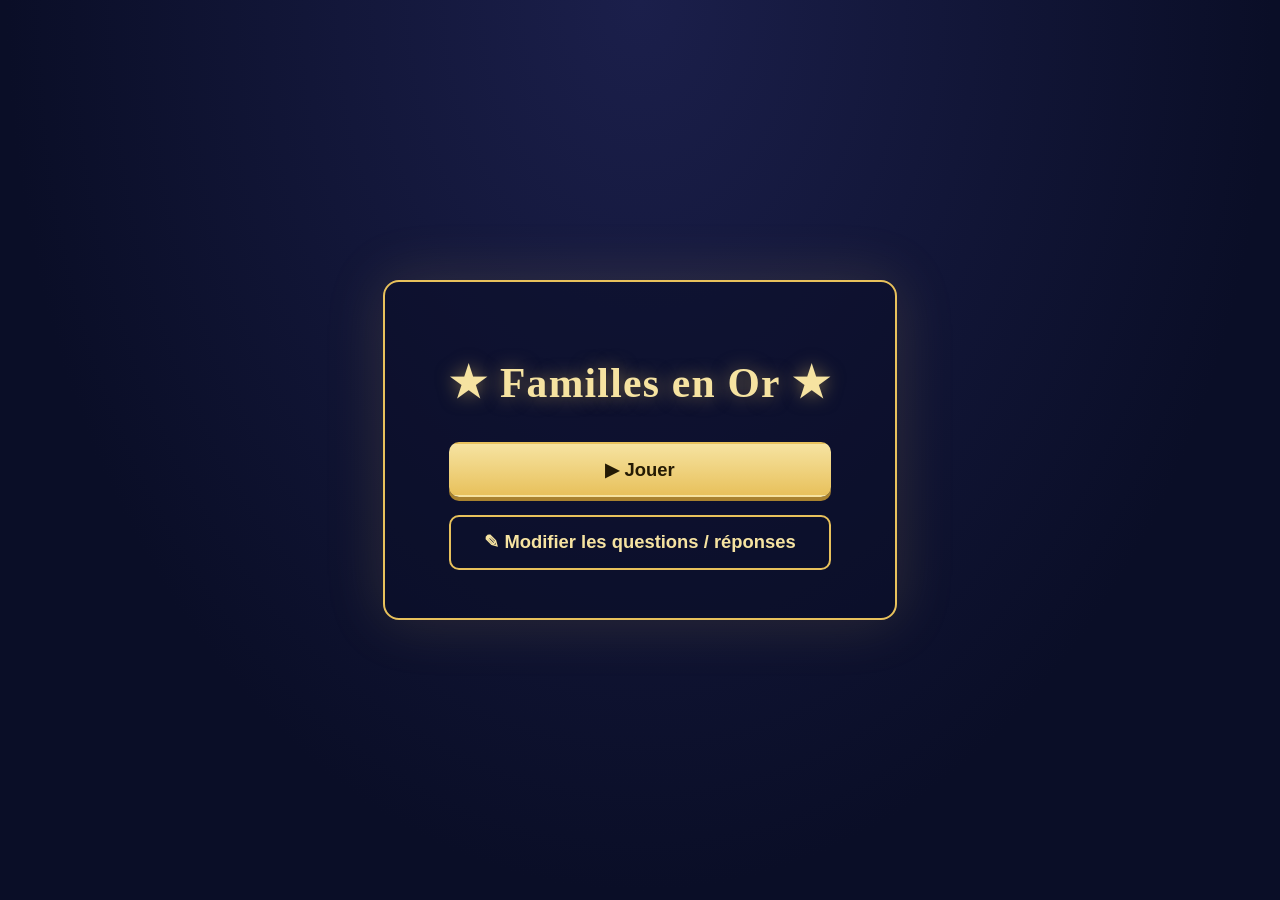
<file: docs/index.html>
<!DOCTYPE html>
<html lang="fr">
<head>
<meta charset="UTF-8">
<title>Familles en Or</title>
<link rel="stylesheet" href="style.css">
</head>
<body class="menu-page">
  <div class="menu-container">
    <h1>★ Familles en Or ★</h1>
    <div class="menu-buttons">
      <a href="jouer.html" class="btn btn-play">▶ Jouer</a>
      <a href="editer.html" class="btn btn-edit">✎ Modifier les questions / réponses</a>
    </div>
  </div>
</body>
</html>
</file>
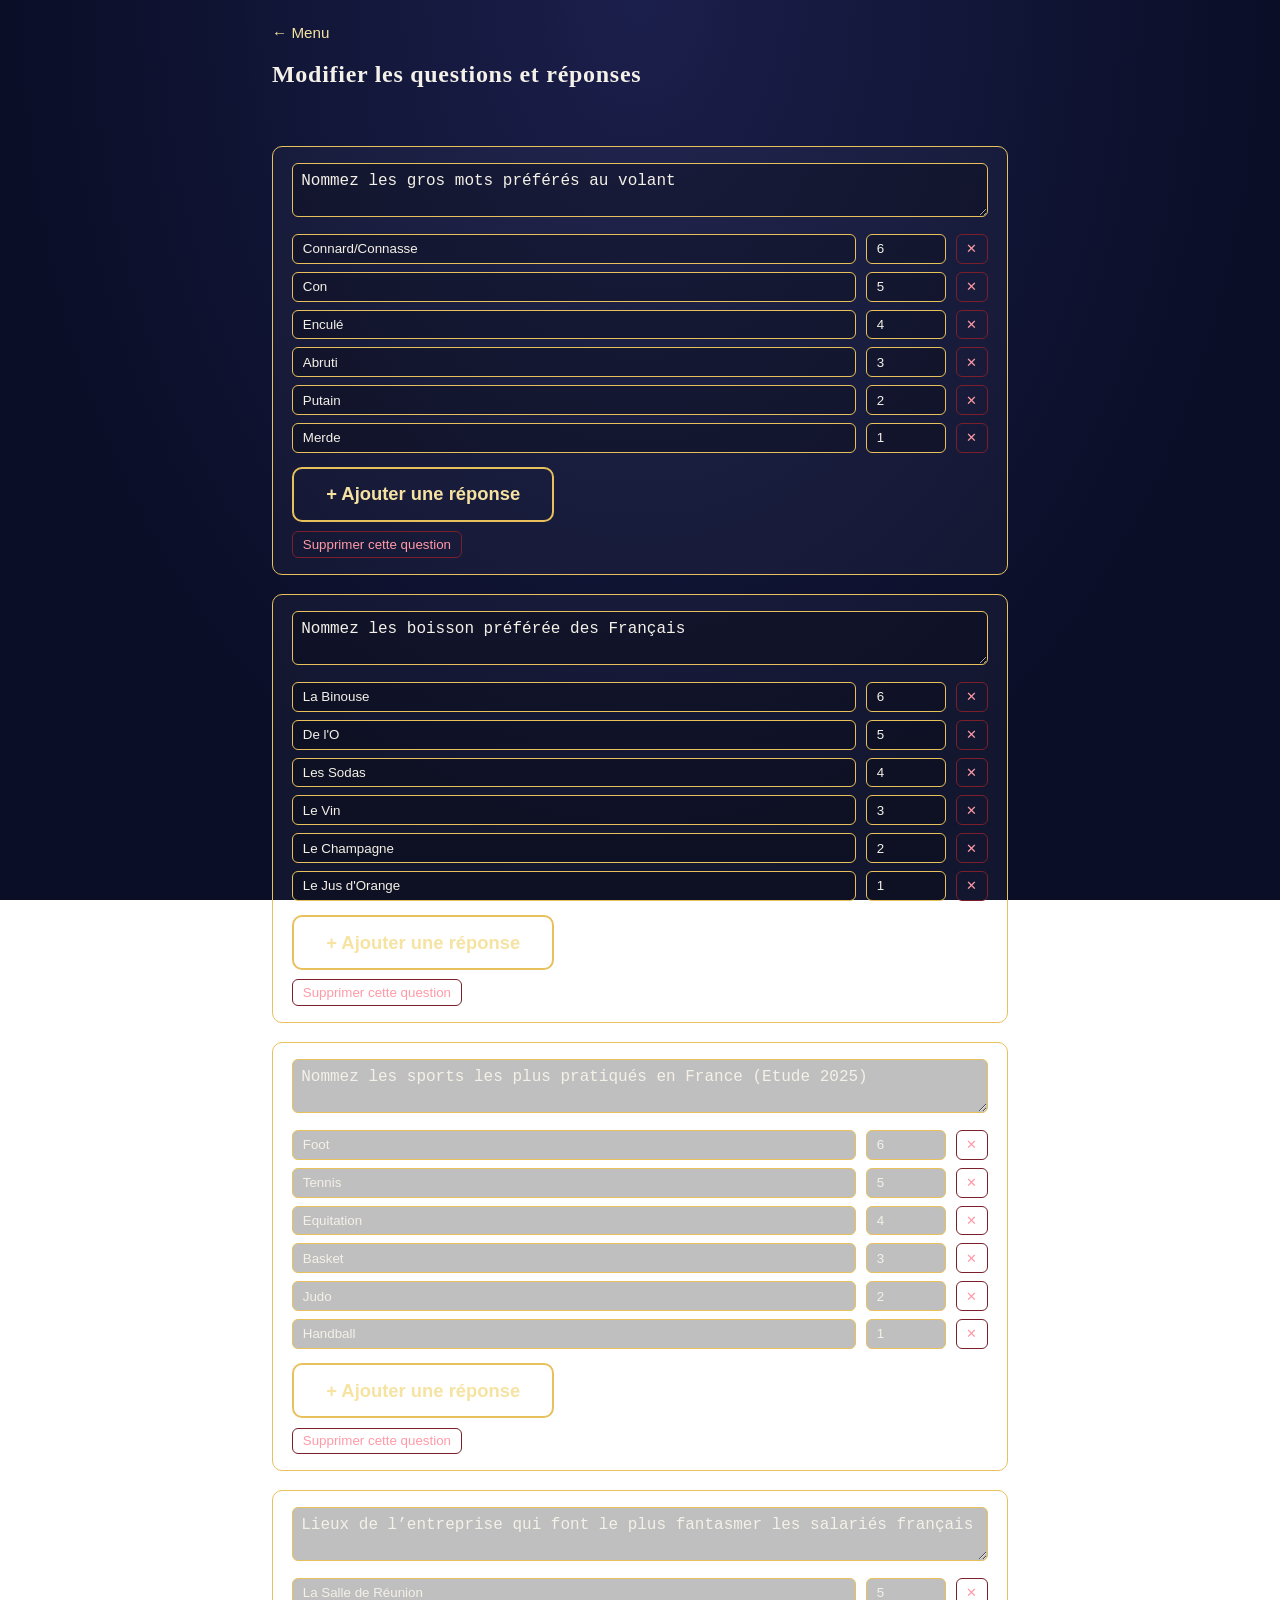
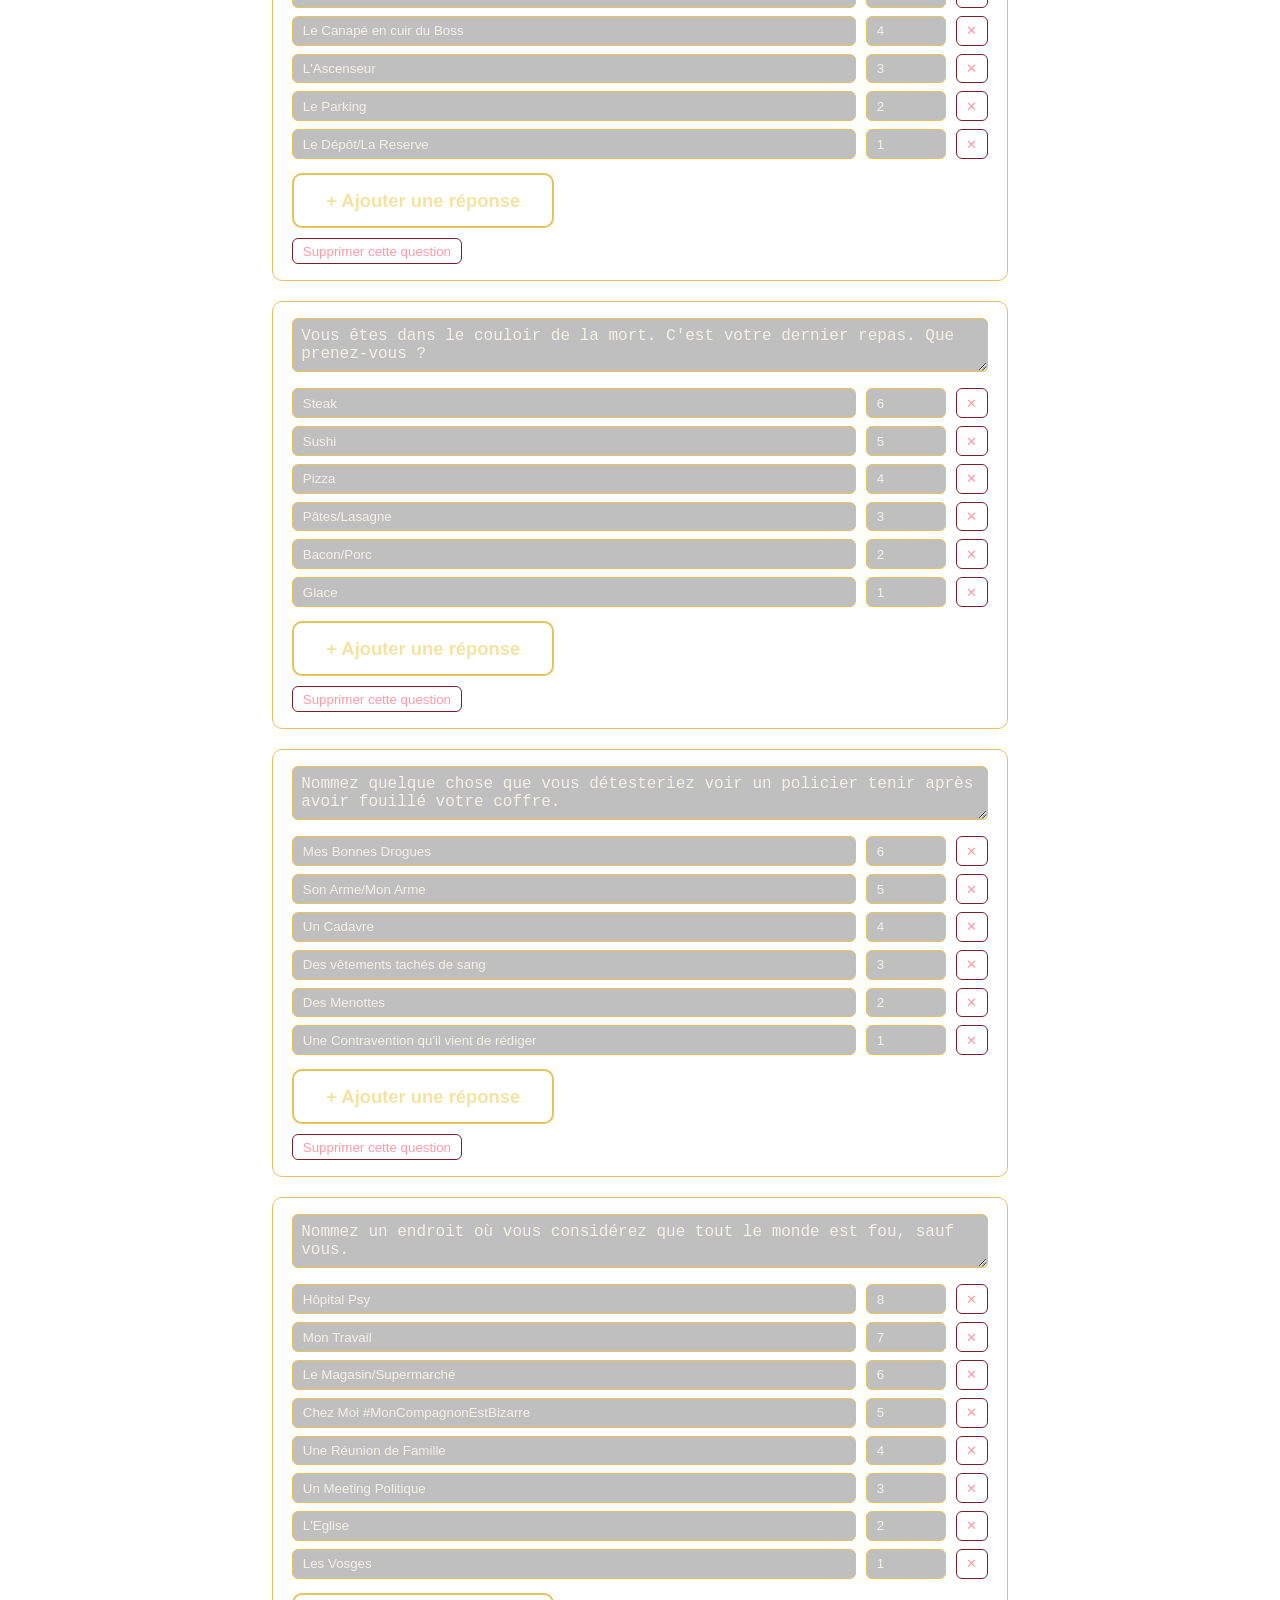
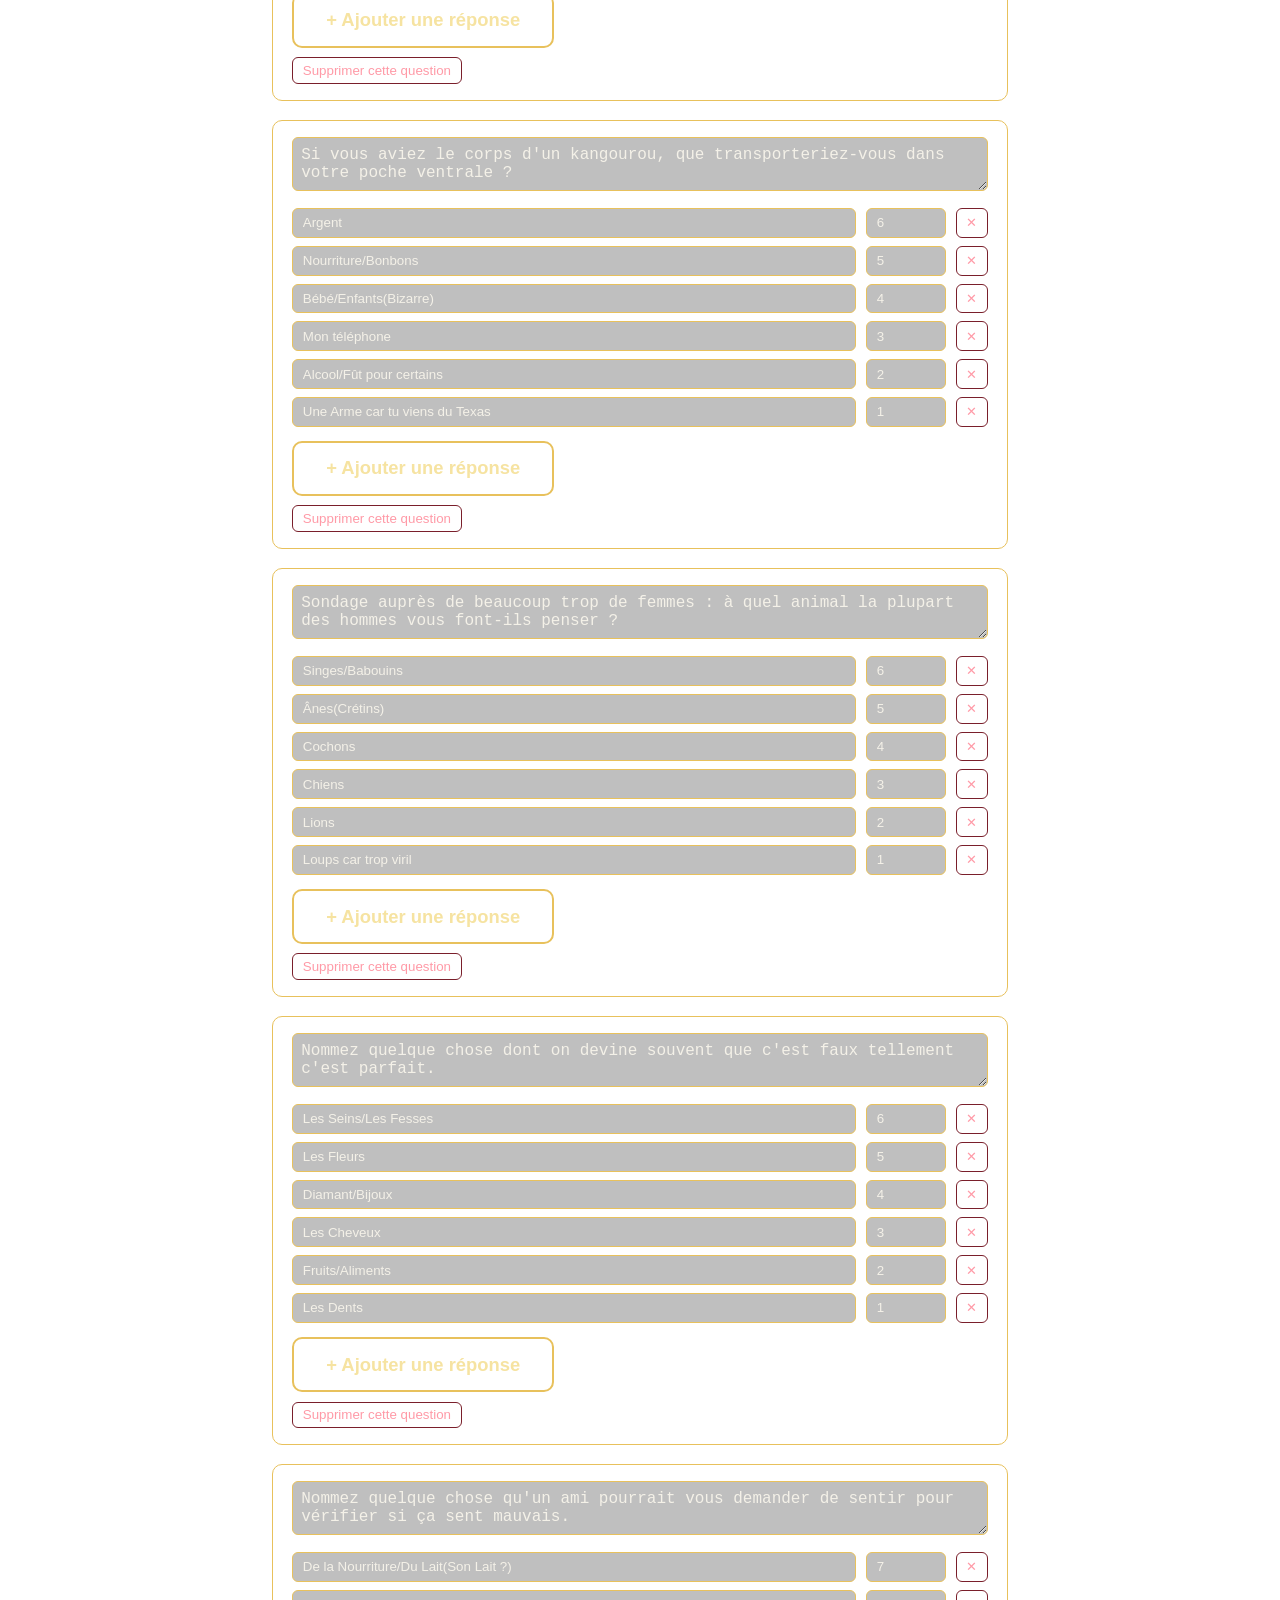
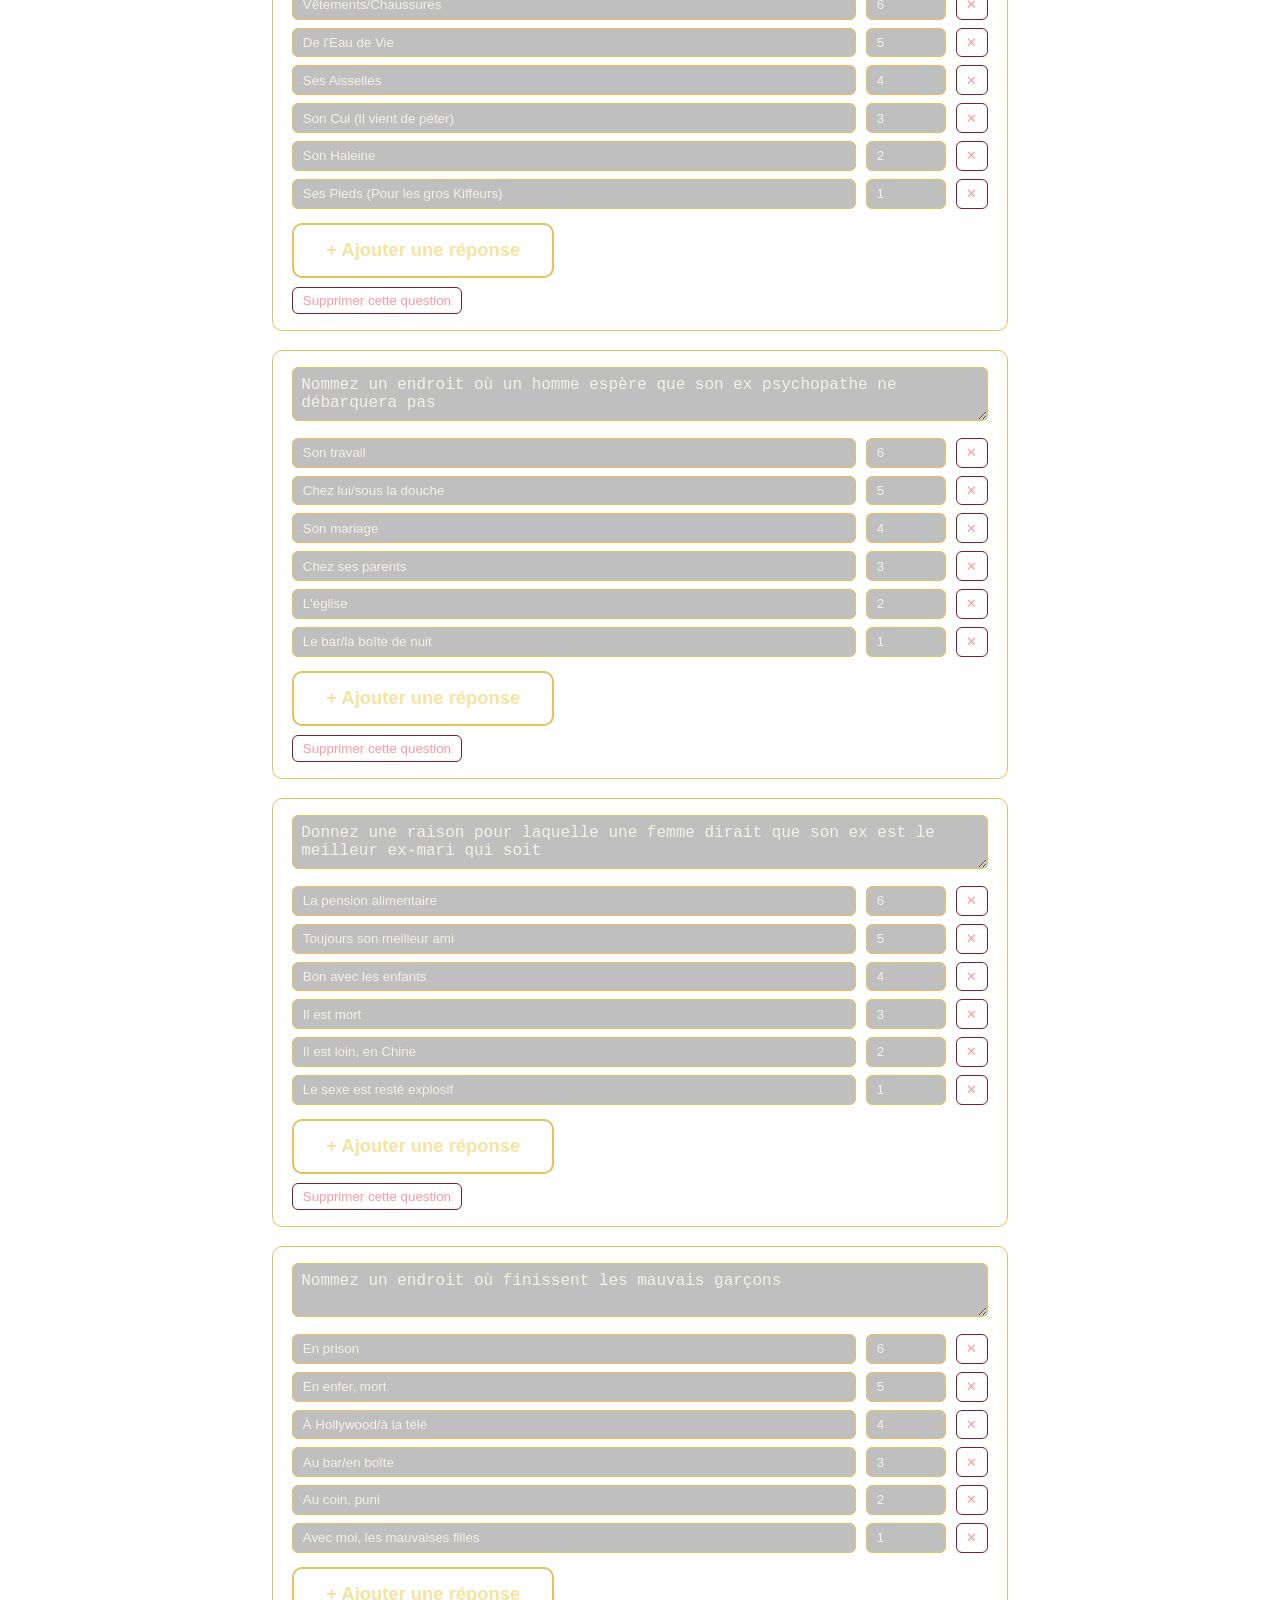
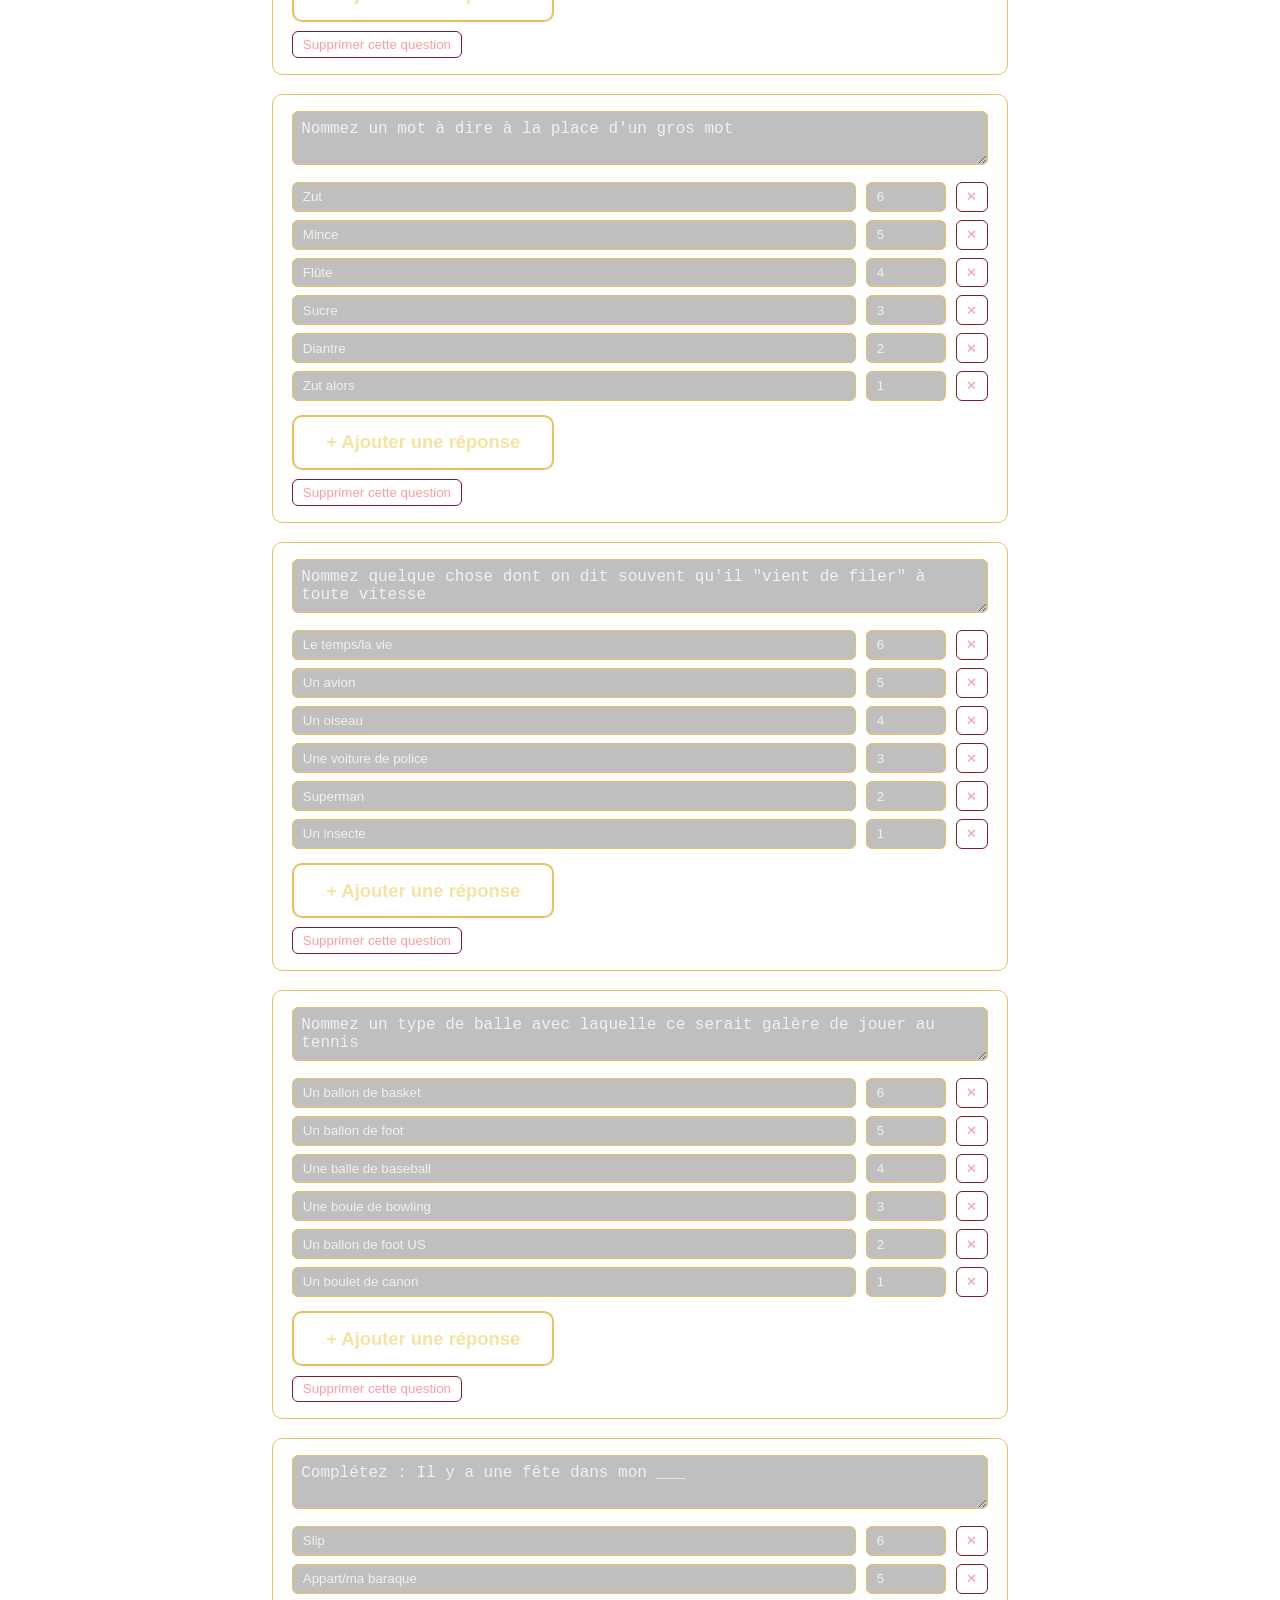
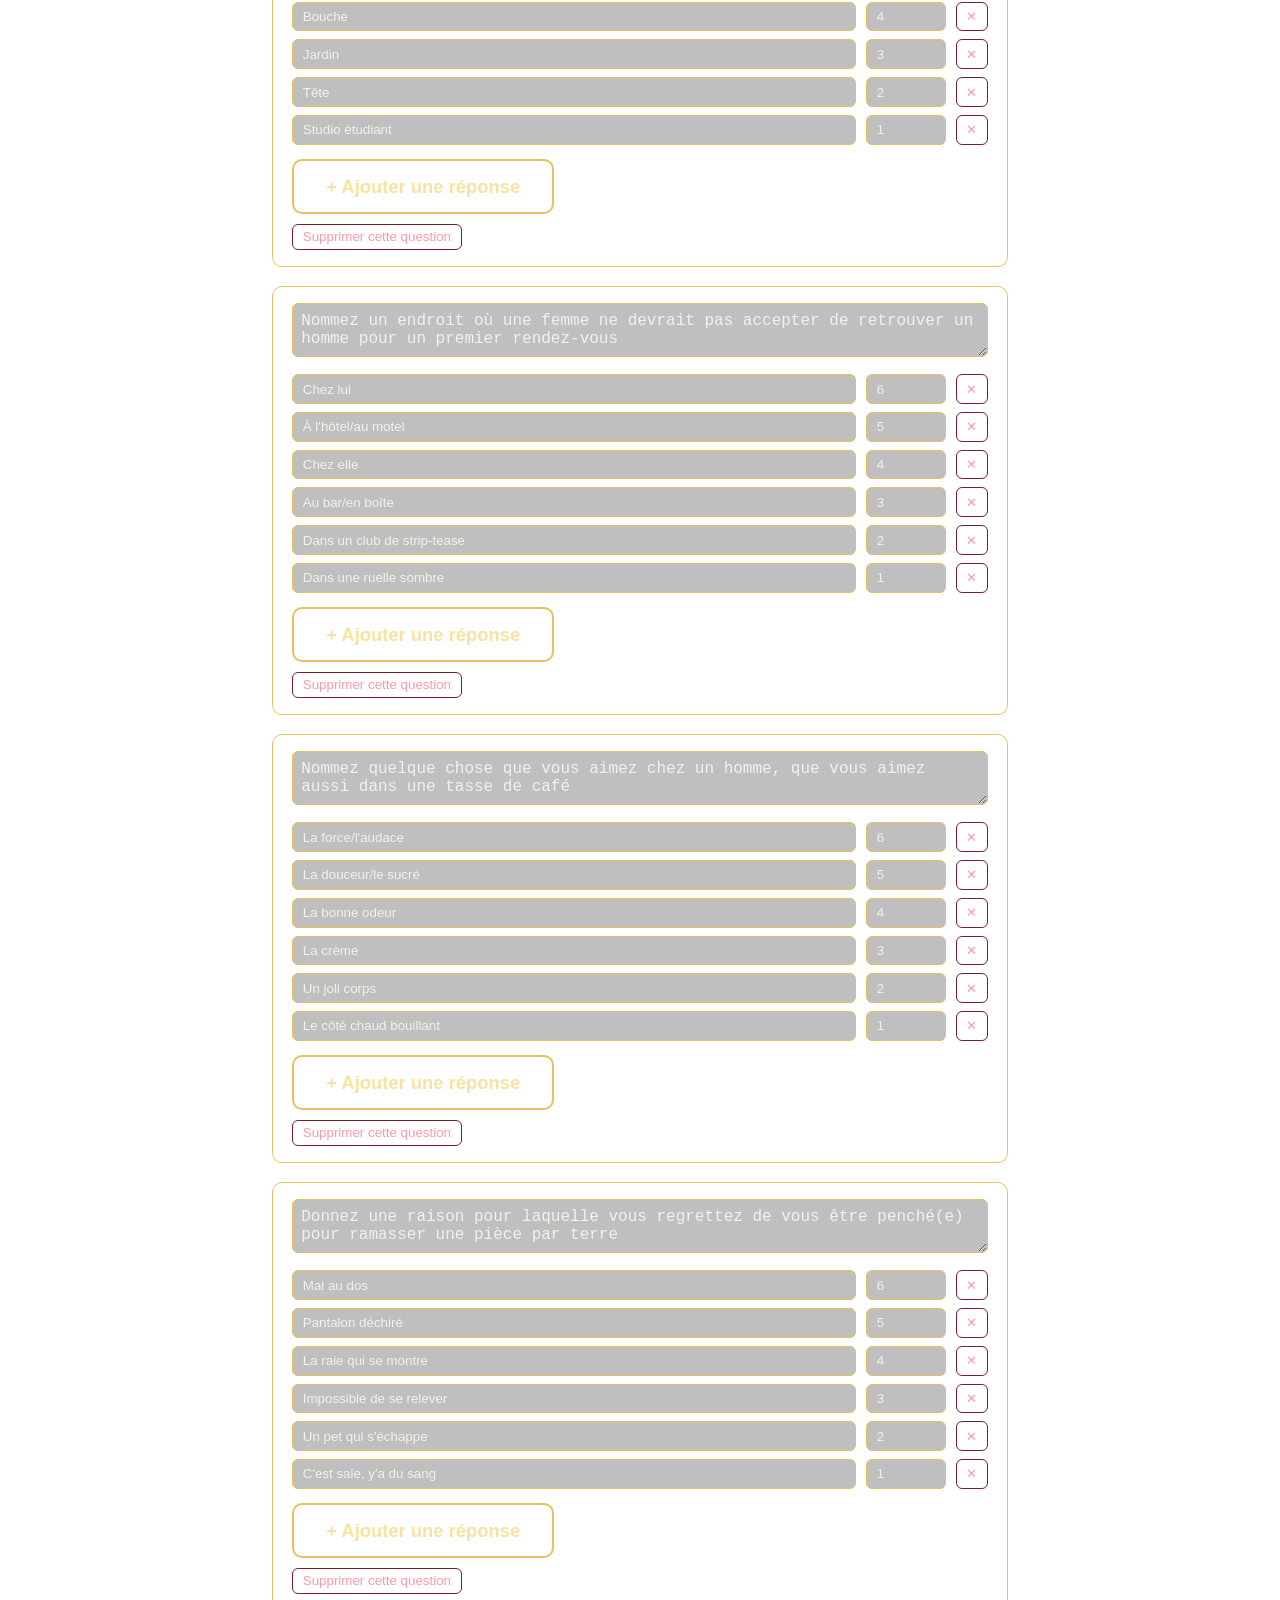
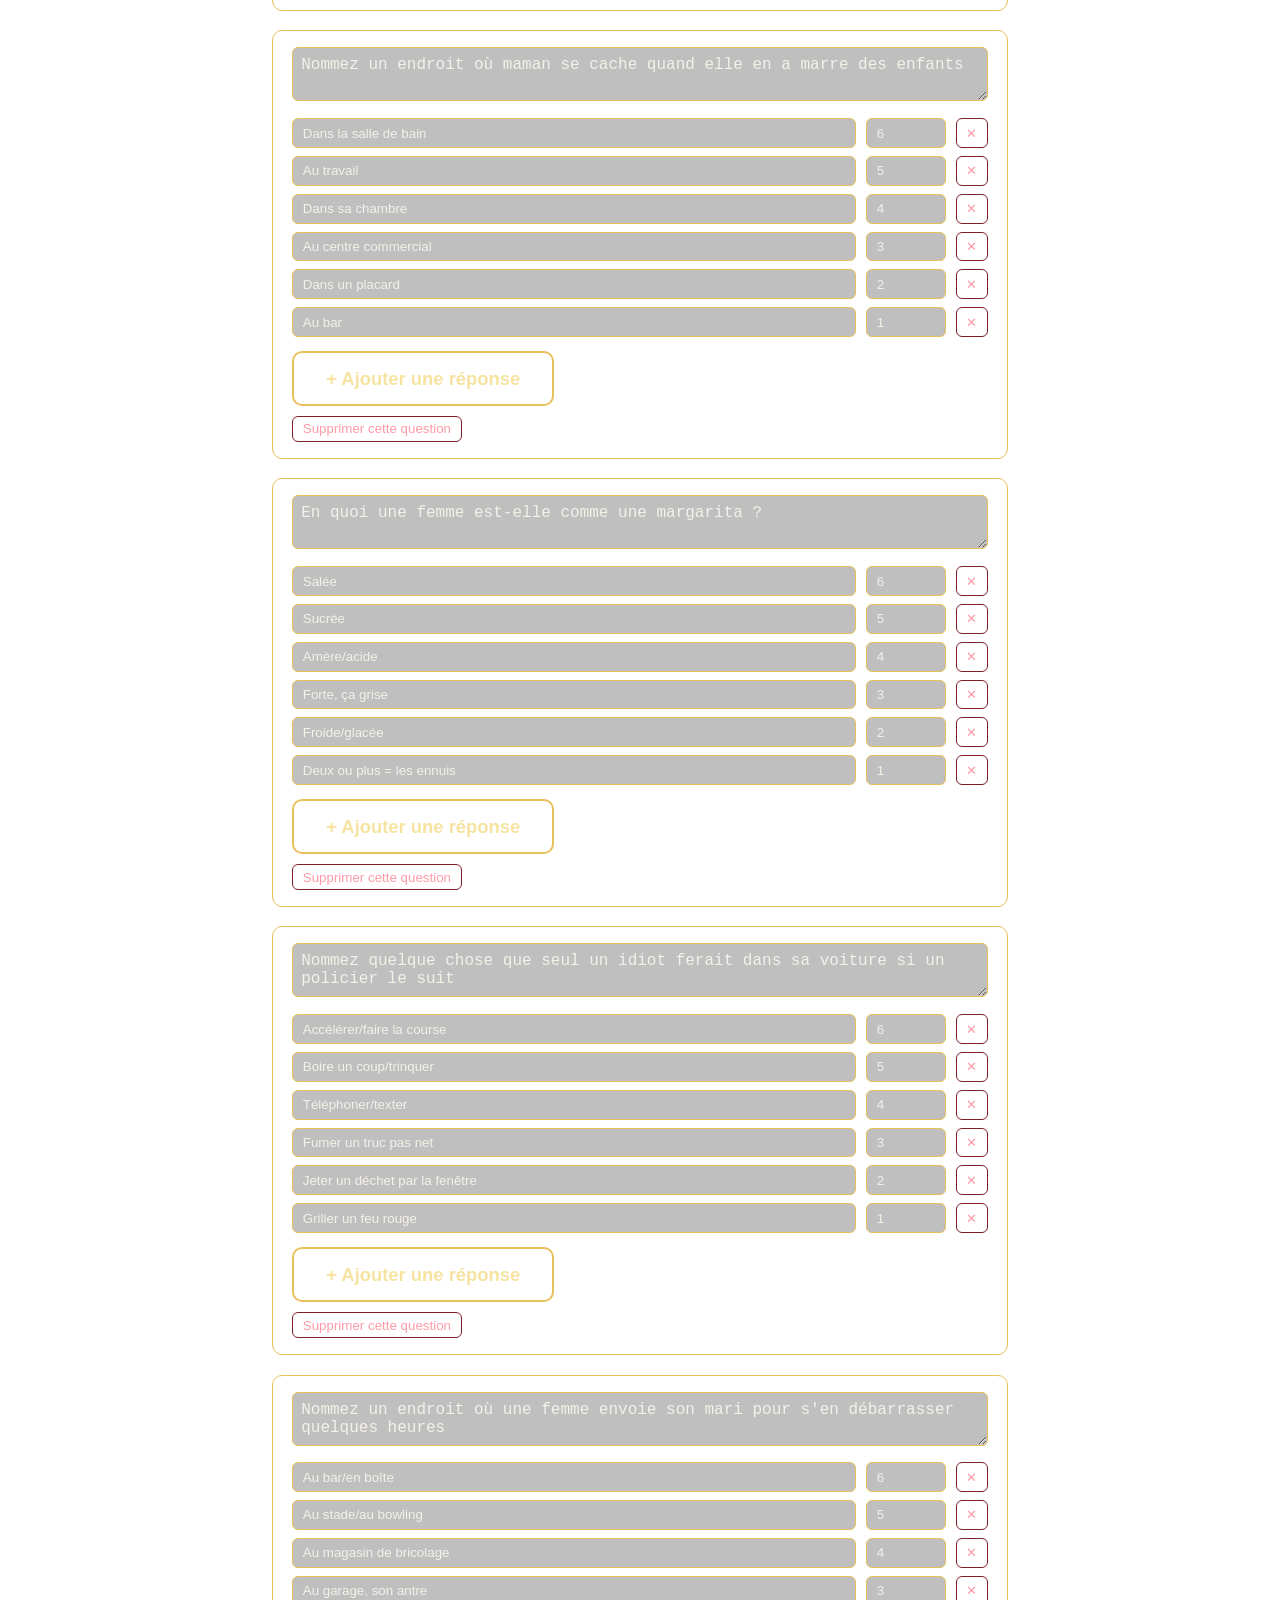
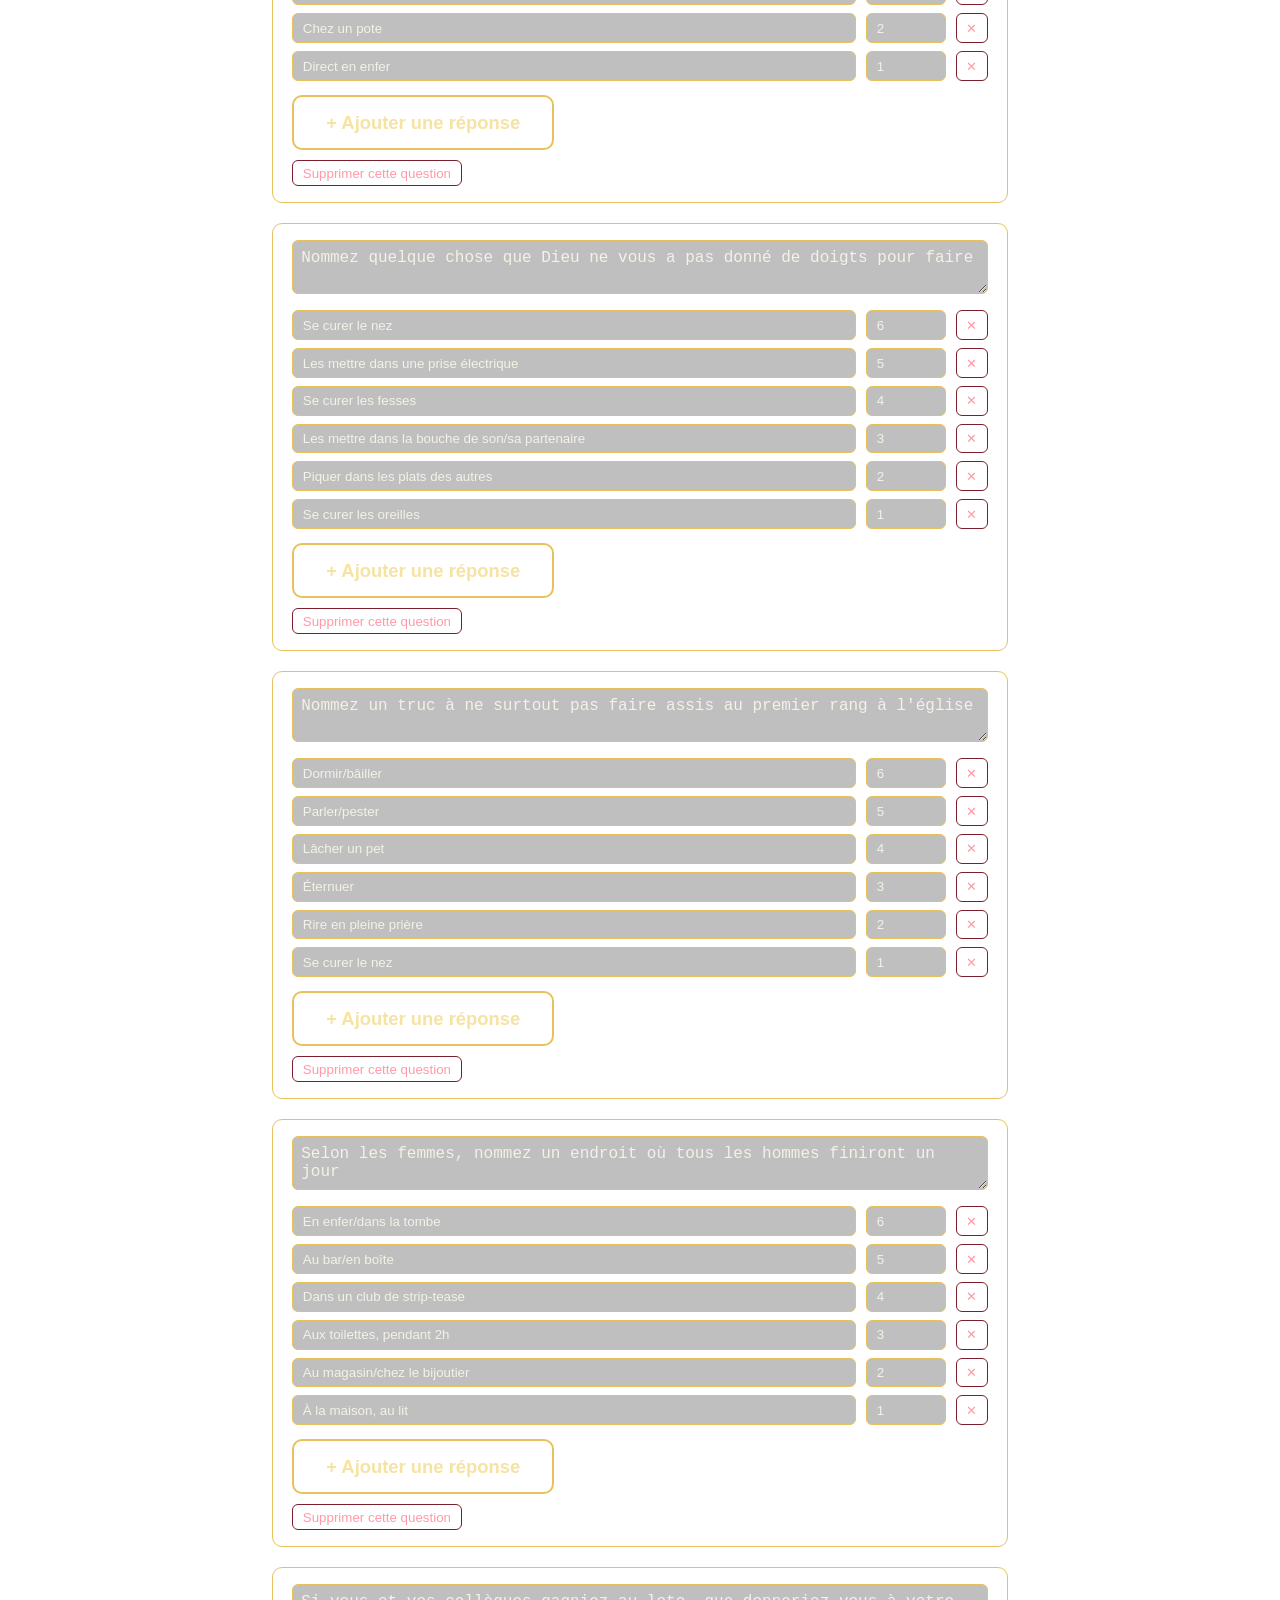
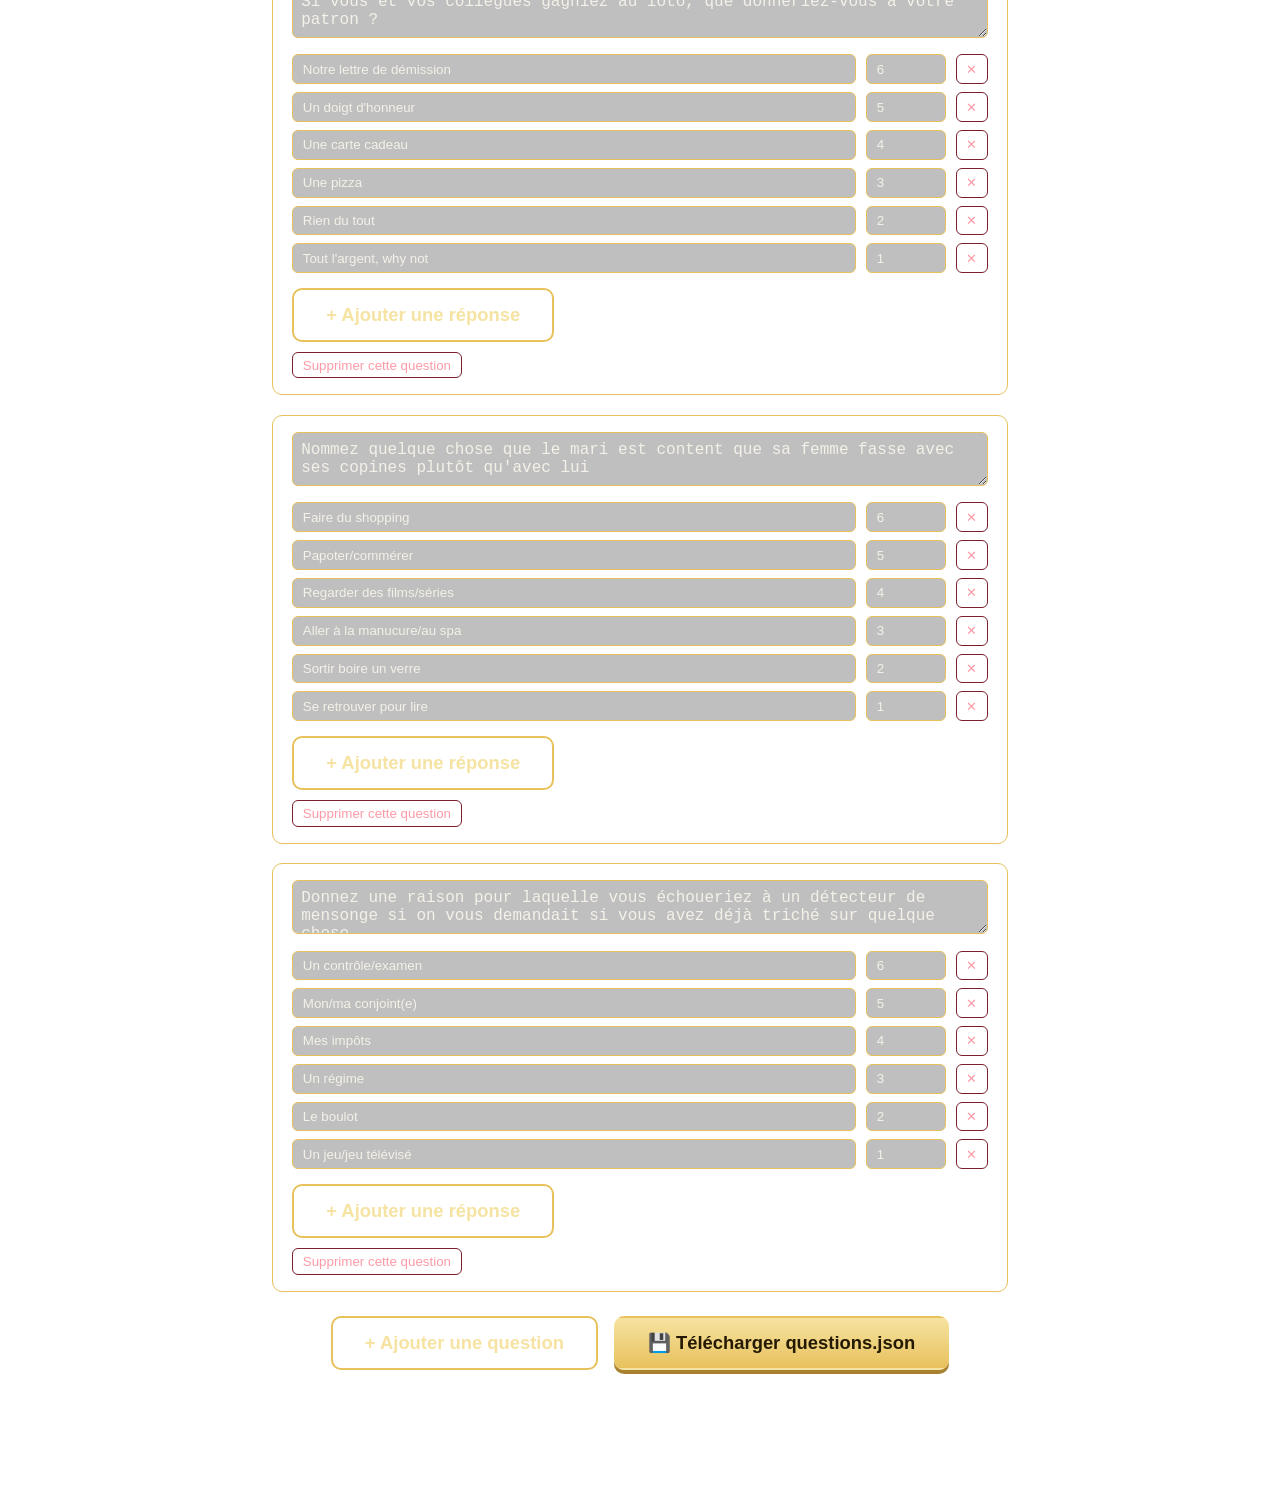
<file: docs/editer.html>
<!DOCTYPE html>
<html lang="fr">
<head>
<meta charset="UTF-8">
<title>Modifier les questions - Familles en Or</title>
<link rel="stylesheet" href="style.css">
</head>
<body>
  <div class="editor-page">
    <div class="top-bar">
      <a href="index.html">&larr; Menu</a>
      <span></span>
    </div>
    <h2>Modifier les questions et réponses</h2>

    <div class="status-msg" id="statusMsg"></div>

    <div id="questionsList"></div>

    <div class="editor-actions">
      <button class="btn btn-edit" onclick="ajouterQuestion()">+ Ajouter une question</button>
      <button class="btn btn-play" onclick="enregistrer()">💾 Télécharger questions.json</button>
    </div>
  </div>

  <script src="editer.js"></script>
</body>
</html>
</file>
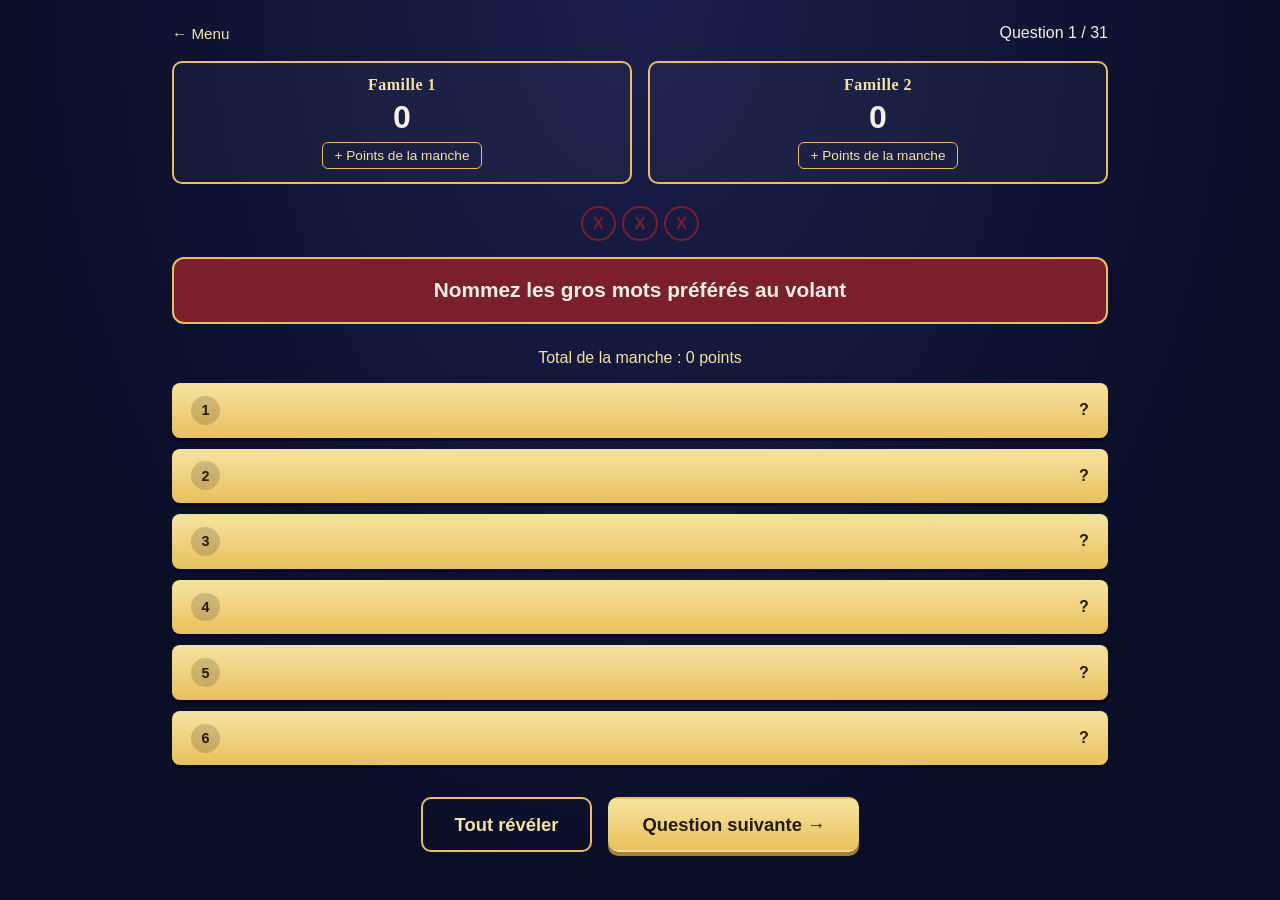
<file: docs/jouer.html>
<!DOCTYPE html>
<html lang="fr">
<head>
<meta charset="UTF-8">
<title>Jouer - Familles en Or</title>
<link rel="stylesheet" href="style.css">
</head>
<body>
  <div class="game-page">
    <div class="top-bar">
      <a href="index.html">&larr; Menu</a>
      <span id="questionCounter"></span>
    </div>

    <div class="scoreboard">
      <div class="team">
        <h3>Famille 1</h3>
        <div class="score" id="score1">0</div>
        <button onclick="attribuerPoints(1)">+ Points de la manche</button>
      </div>
      <div class="team">
        <h3>Famille 2</h3>
        <div class="score" id="score2">0</div>
        <button onclick="attribuerPoints(2)">+ Points de la manche</button>
      </div>
    </div>

    <div class="strikes" id="strikes">
      <div class="strike" data-n="1" onclick="toggleStrike(this)">X</div>
      <div class="strike" data-n="2" onclick="toggleStrike(this)">X</div>
      <div class="strike" data-n="3" onclick="toggleStrike(this)">X</div>
    </div>

    <div class="question-box" id="questionText">Chargement...</div>

    <div class="round-total">Total de la manche : <span id="roundTotal">0</span> points</div>

    <div class="board" id="board"></div>

    <div class="controls">
      <button class="btn btn-edit" onclick="toutRevele()">Tout révéler</button>
      <button class="btn btn-play" onclick="questionSuivante()">Question suivante &rarr;</button>
    </div>
  </div>

  <script src="game.js"></script>
</body>
</html>
</file>
<file: docs/style.css>
/* ===== Familles en Or — thème plateau télé =====
   Palette : bleu nuit profond + doré (le nom du jeu, pris au pied de la lettre)
   Fond scène : #0A0E27 -> #1B1F4B (dégradé rideau de théâtre)
   Or : #E8C15C (mat, pas un jaune criard)
   Or clair (surbrillance) : #F6E3A1
   Grenat (panneaux équipe) : #7A1F2B
   Texte clair : #F4F1E8
*/

:root {
  --bg-deep: #0A0E27;
  --bg-mid: #1B1F4B;
  --gold: #E8C15C;
  --gold-light: #F6E3A1;
  --garnet: #7A1F2B;
  --text-light: #F4F1E8;
  --tile-shadow: rgba(0, 0, 0, 0.45);
}

* { box-sizing: border-box; }

body {
  margin: 0;
  min-height: 100vh;
  font-family: 'Segoe UI', Verdana, sans-serif;
  color: var(--text-light);
  background: radial-gradient(ellipse at top, var(--bg-mid) 0%, var(--bg-deep) 70%);
  background-attachment: fixed;
}

h1, h2, h3 {
  font-family: Georgia, 'Times New Roman', serif;
  letter-spacing: 0.03em;
}

/* ---------- Menu principal ---------- */
.menu-page {
  display: flex;
  align-items: center;
  justify-content: center;
}

.menu-container {
  text-align: center;
  padding: 3rem 4rem;
  border: 2px solid var(--gold);
  border-radius: 16px;
  background: rgba(10, 14, 39, 0.55);
  box-shadow: 0 0 60px rgba(232, 193, 92, 0.15);
}

.menu-container h1 {
  font-size: 2.6rem;
  color: var(--gold-light);
  text-shadow: 0 0 18px rgba(232, 193, 92, 0.5);
  margin-bottom: 2.2rem;
}

.menu-buttons {
  display: flex;
  flex-direction: column;
  gap: 1.1rem;
}

.btn {
  display: inline-block;
  padding: 0.9rem 2rem;
  border-radius: 10px;
  text-decoration: none;
  font-size: 1.15rem;
  font-weight: 600;
  border: 2px solid transparent;
  cursor: pointer;
  transition: transform 0.15s ease, box-shadow 0.15s ease;
}

.btn:hover { transform: translateY(-2px); }

.btn-play {
  background: linear-gradient(180deg, var(--gold-light), var(--gold));
  color: #241a04;
  box-shadow: 0 4px 0 #a9822f;
}
.btn-play:hover { box-shadow: 0 6px 14px rgba(232, 193, 92, 0.5); }

.btn-edit {
  background: transparent;
  color: var(--gold-light);
  border-color: var(--gold);
}
.btn-edit:hover { background: rgba(232, 193, 92, 0.12); }

/* ---------- Écran de jeu ---------- */
.game-page { padding: 1.5rem 2rem 3rem; max-width: 1000px; margin: 0 auto; }

.top-bar {
  display: flex;
  justify-content: space-between;
  align-items: center;
  margin-bottom: 1.2rem;
}

.top-bar a { color: var(--gold-light); text-decoration: none; font-size: 0.95rem; }

.question-box {
  text-align: center;
  background: var(--garnet);
  border: 2px solid var(--gold);
  border-radius: 12px;
  padding: 1.2rem;
  margin-bottom: 1.6rem;
  font-size: 1.3rem;
  font-weight: 600;
}

/* Plateau des réponses : le "signature element" — tuiles qui se retournent
   comme sur le vrai plateau télé, avec le dos doré numéroté et la face
   sombre révélant la réponse. */
.board {
  display: flex;
  flex-direction: column;
  gap: 0.7rem;
  perspective: 1000px;
  margin-bottom: 2rem;
}

.tile {
  position: relative;
  height: 3.4rem;
  cursor: pointer;
}

.tile-inner {
  position: relative;
  width: 100%;
  height: 100%;
  transition: transform 0.5s;
  transform-style: preserve-3d;
}

.tile.revealed .tile-inner { transform: rotateX(180deg); }

.tile-face {
  position: absolute;
  inset: 0;
  display: flex;
  align-items: center;
  border-radius: 8px;
  padding: 0 1.2rem;
  backface-visibility: hidden;
  box-shadow: 0 3px 0 var(--tile-shadow);
}

.tile-front {
  background: linear-gradient(180deg, var(--gold-light), var(--gold));
  color: #241a04;
  font-weight: 700;
  justify-content: space-between;
}

.tile-back {
  background: #12163a;
  border: 2px solid var(--gold);
  color: var(--text-light);
  justify-content: space-between;
  transform: rotateX(180deg);
}

.tile-back .pts {
  color: var(--gold-light);
  font-weight: 700;
}

.tile-number {
  display: inline-flex;
  align-items: center;
  justify-content: center;
  width: 1.8rem;
  height: 1.8rem;
  border-radius: 50%;
  background: rgba(0,0,0,0.15);
  margin-right: 0.8rem;
  font-size: 0.9rem;
}

/* ---------- Scores & équipes ---------- */
.scoreboard {
  display: flex;
  justify-content: space-between;
  gap: 1rem;
  margin-bottom: 1.4rem;
}

.team {
  flex: 1;
  text-align: center;
  border: 2px solid var(--gold);
  border-radius: 10px;
  padding: 0.8rem;
  background: rgba(255,255,255,0.03);
}

.team h3 { margin: 0 0 0.3rem; font-size: 1rem; color: var(--gold-light); }
.team .score { font-size: 2rem; font-weight: 700; }
.team button {
  margin-top: 0.4rem;
  font-size: 0.85rem;
  padding: 0.3rem 0.7rem;
  border-radius: 6px;
  border: 1px solid var(--gold);
  background: transparent;
  color: var(--gold-light);
  cursor: pointer;
}

.round-total {
  text-align: center;
  margin-bottom: 1rem;
  font-size: 1rem;
  color: var(--gold-light);
}

.controls { display: flex; justify-content: center; gap: 1rem; flex-wrap: wrap; }

.strikes { display: flex; gap: 0.4rem; justify-content: center; margin-bottom: 1rem; }
.strike {
  width: 2.2rem; height: 2.2rem;
  border-radius: 50%;
  border: 2px solid var(--garnet);
  color: var(--garnet);
  display: flex; align-items: center; justify-content: center;
  font-weight: 700;
  cursor: pointer;
  user-select: none;
}
.strike.active { background: var(--garnet); color: var(--text-light); }

/* ---------- Écran d'édition ---------- */
.editor-page { max-width: 800px; margin: 0 auto; padding: 1.5rem 2rem 3rem; }

.question-card {
  border: 1px solid var(--gold);
  border-radius: 10px;
  padding: 1rem 1.2rem;
  margin-bottom: 1.2rem;
  background: rgba(255,255,255,0.03);
}

.question-card textarea {
  width: 100%;
  resize: vertical;
  min-height: 2.4rem;
  font-size: 1rem;
  padding: 0.5rem;
  border-radius: 6px;
  border: 1px solid var(--gold);
  background: rgba(0,0,0,0.25);
  color: var(--text-light);
  margin-bottom: 0.8rem;
}

.answer-row {
  display: flex;
  gap: 0.6rem;
  margin-bottom: 0.5rem;
}

.answer-row input[type="text"] {
  flex: 1;
  padding: 0.4rem 0.6rem;
  border-radius: 6px;
  border: 1px solid var(--gold);
  background: rgba(0,0,0,0.25);
  color: var(--text-light);
}

.answer-row input[type="number"] {
  width: 5rem;
  padding: 0.4rem 0.6rem;
  border-radius: 6px;
  border: 1px solid var(--gold);
  background: rgba(0,0,0,0.25);
  color: var(--text-light);
}

.answer-row button, .question-card > .card-actions button {
  border: 1px solid var(--garnet);
  background: transparent;
  color: #ff9aa7;
  border-radius: 6px;
  cursor: pointer;
  padding: 0.3rem 0.6rem;
}

.card-actions {
  display: flex;
  justify-content: space-between;
  margin-top: 0.6rem;
}

.editor-actions {
  display: flex;
  justify-content: center;
  gap: 1rem;
  margin: 1.5rem 0;
  flex-wrap: wrap;
}

.status-msg {
  text-align: center;
  min-height: 1.4rem;
  color: var(--gold-light);
  margin-bottom: 1rem;
  max-width: 600px;
  margin-left: auto;
  margin-right: auto;
  line-height: 1.4;
}
</file>
